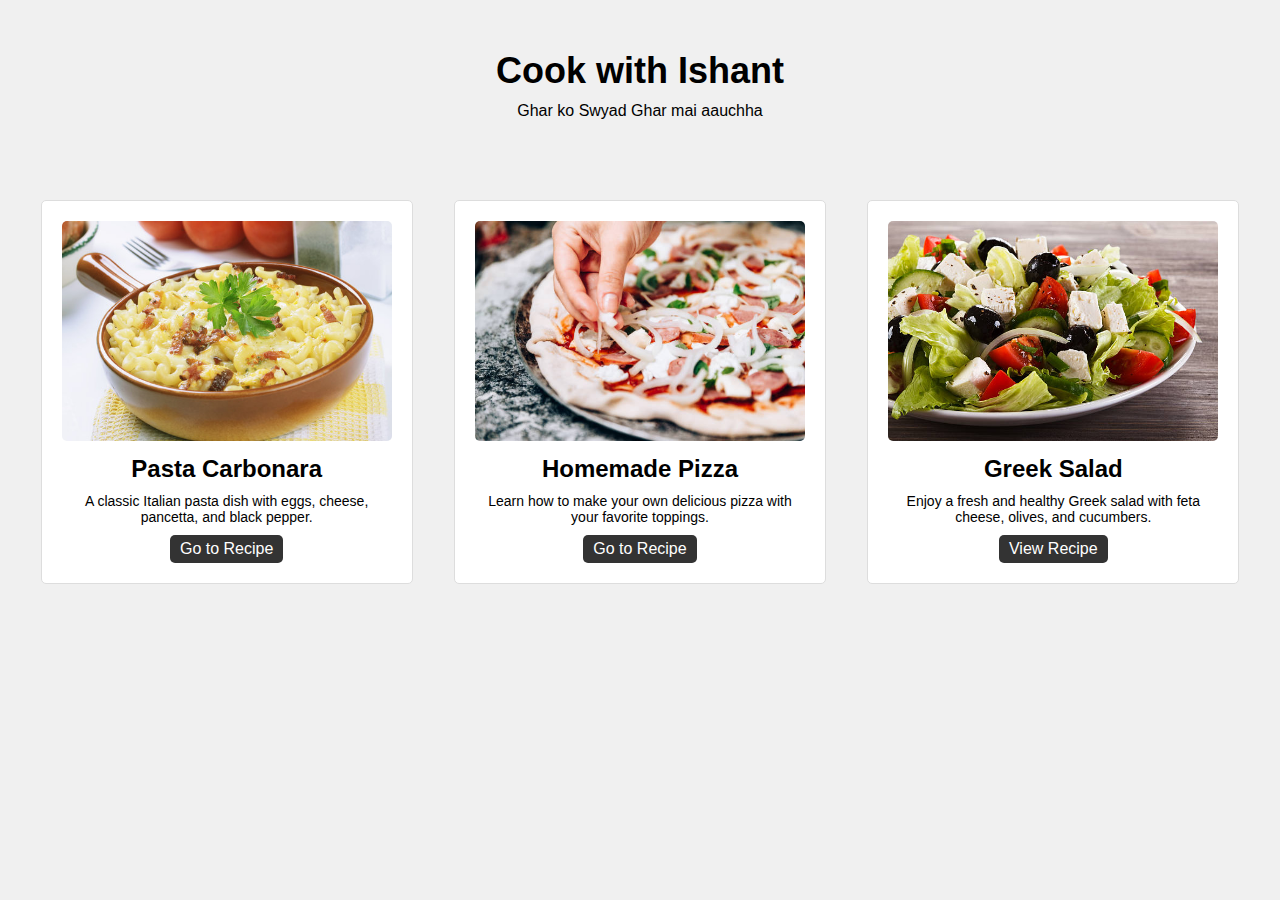
<file: food recipe/index.html>
<!DOCTYPE html>
<html lang="en">
<head>
    <meta charset="UTF-8">
    <meta name="viewport" content="width=device-width, initial-scale=1.0">
    <link rel="stylesheet" href="style.css">
    <title>Cooking Website</title>
</head>
<body>
   

    <!-- Header -->
    <header>
        <h1>Cook with Ishant</h1>
        <p>Ghar ko Swyad Ghar mai aauchha</p>
    </header>

    <!-- Recipe Cards -->
    <section class="recipe-cards">
        <div class="recipe-card">
            <img src="360_F_43922171_p3oWlWNJRTEZvbDctaOKB684iv3qEfbu.jpg" alt="Pasta">
            <h2>Pasta Carbonara</h2>
            <p>A classic Italian pasta dish with eggs, cheese, pancetta, and black pepper.</p>
            
            <a href="pasta.html">Go to Recipe</a>
        </div>
        <div class="recipe-card">
            <img src="istockphoto-1177625557-612x612.jpg" alt="Pizza">
            <h2>Homemade Pizza</h2>
            <p>Learn how to make your own delicious pizza with your favorite toppings.</p>
            <a href="pizza.html">Go to Recipe</a>
        </div>
        <div class="recipe-card">
            <img src="istockphoto-636792302-612x612.jpg" alt="Salad">
            <h2>Greek Salad</h2>
            <p>Enjoy a fresh and healthy Greek salad with feta cheese, olives, and cucumbers.</p>
            <a href="salad.html">View Recipe</a>
        </div>
    </section>
</body>
</html>
</file>
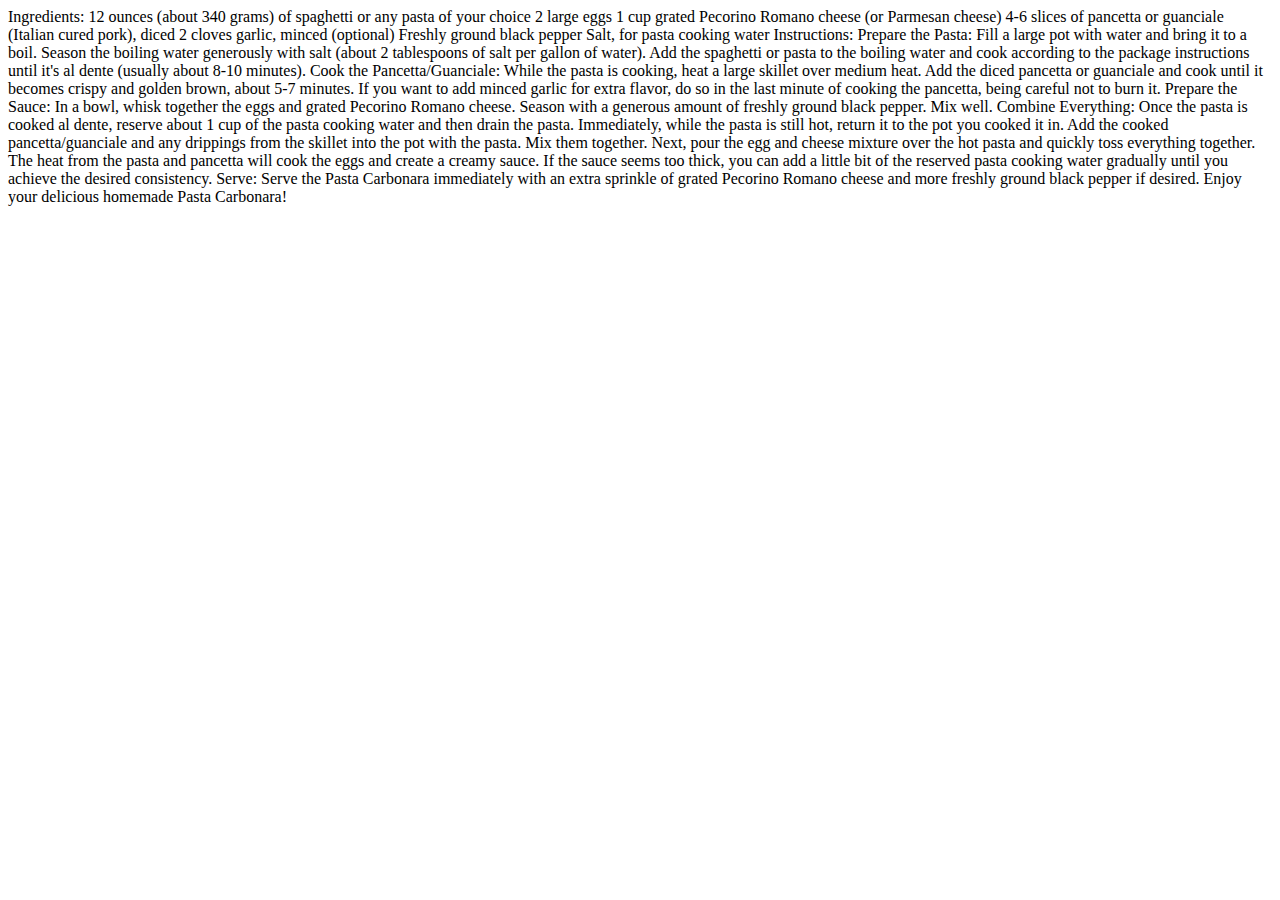
<file: food recipe/pasta.html>
<!DOCTYPE html>
<html lang="en">
<head>
    <meta charset="UTF-8">
    <meta name="viewport" content="width=device-width, initial-scale=1.0">
    <title>Document</title>
</head>
<body>
    Ingredients:

12 ounces (about 340 grams) of spaghetti or any pasta of your choice
2 large eggs
1 cup grated Pecorino Romano cheese (or Parmesan cheese)
4-6 slices of pancetta or guanciale (Italian cured pork), diced
2 cloves garlic, minced (optional)
Freshly ground black pepper
Salt, for pasta cooking water
Instructions:

Prepare the Pasta:

Fill a large pot with water and bring it to a boil. Season the boiling water generously with salt (about 2 tablespoons of salt per gallon of water).
Add the spaghetti or pasta to the boiling water and cook according to the package instructions until it's al dente (usually about 8-10 minutes).
Cook the Pancetta/Guanciale:

While the pasta is cooking, heat a large skillet over medium heat. Add the diced pancetta or guanciale and cook until it becomes crispy and golden brown, about 5-7 minutes. If you want to add minced garlic for extra flavor, do so in the last minute of cooking the pancetta, being careful not to burn it.
Prepare the Sauce:

In a bowl, whisk together the eggs and grated Pecorino Romano cheese. Season with a generous amount of freshly ground black pepper. Mix well.
Combine Everything:

Once the pasta is cooked al dente, reserve about 1 cup of the pasta cooking water and then drain the pasta.

Immediately, while the pasta is still hot, return it to the pot you cooked it in. Add the cooked pancetta/guanciale and any drippings from the skillet into the pot with the pasta. Mix them together.

Next, pour the egg and cheese mixture over the hot pasta and quickly toss everything together. The heat from the pasta and pancetta will cook the eggs and create a creamy sauce. If the sauce seems too thick, you can add a little bit of the reserved pasta cooking water gradually until you achieve the desired consistency.

Serve:

Serve the Pasta Carbonara immediately with an extra sprinkle of grated Pecorino Romano cheese and more freshly ground black pepper if desired.
Enjoy your delicious homemade Pasta Carbonara!
    
</body>
</html>
</file>
<file: food recipe/style.css>
/* Reset some default styles */
* {
  margin: 0;
  padding: 0;
  box-sizing: border-box;
}

/* Style the body */
body {
  font-family: Arial, sans-serif;
  background-color: #f0f0f0;
}

/* Navigation Bar */
nav {
  background-color: #333;
  color: white;
}

nav ul {
  list-style-type: none;
  display: flex;
  justify-content: center;
  padding: 10px 0;
}

nav ul li {
  margin-right: 20px;
}

nav a {
  text-decoration: none;
  color: white;
}

/* Header */
header {
  text-align: center;
  padding: 50px 0;
}

header h1 {
  font-size: 36px;
  margin-bottom: 10px;
}

/* Recipe Cards */
.recipe-cards {
  display: flex;
  justify-content: space-around;
  flex-wrap: wrap;
  padding: 20px;
}

.recipe-card {
  background-color: white;
  border: 1px solid #ddd;
  border-radius: 5px;
  padding: 20px;
  margin: 10px;
  width: 30%;
  text-align: center;
}

.recipe-card img {
  max-width: 100%;
  border-radius: 5px;
}

.recipe-card h2 {
  margin: 10px 0;
}

.recipe-card p {
  font-size: 14px;
}

.recipe-card a {
  display: inline-block;
  padding: 5px 10px;
  background-color: #333;
  color: white;
  text-decoration: none;
  border-radius: 5px;
  margin-top: 10px;
}
</file>
